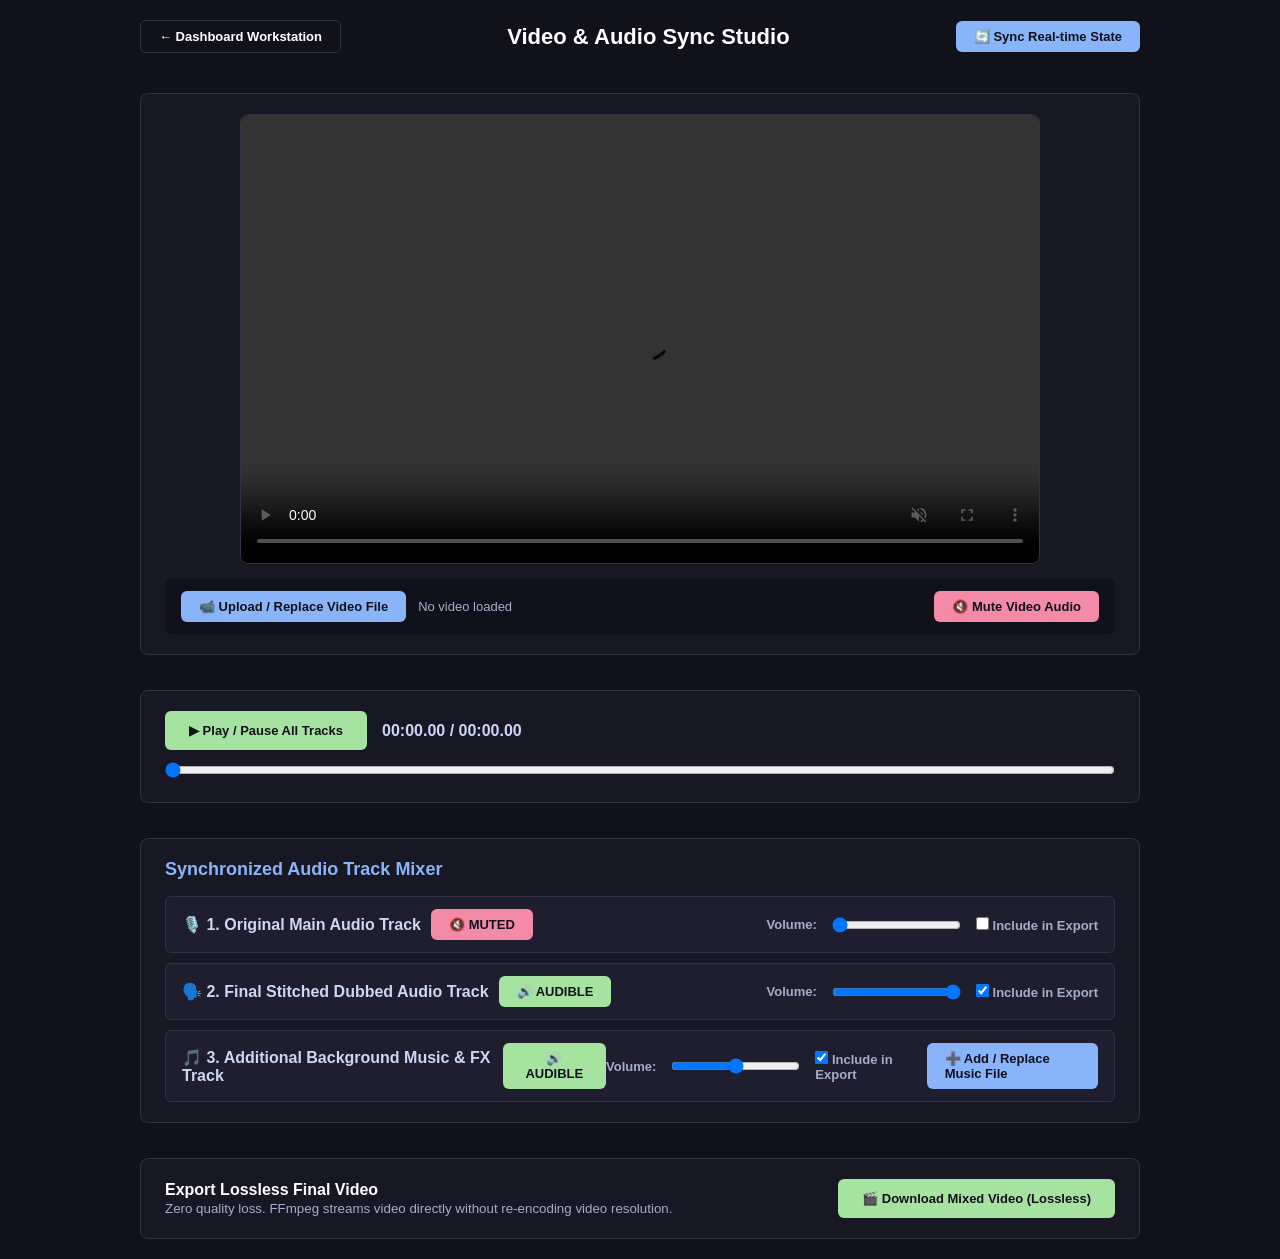
<file: frontend/studio.html>
<!DOCTYPE html>
<html lang="en">
<head>
    <meta charset="UTF-8">
    <meta name="viewport" content="width=device-width, initial-scale=1.0">
    <title>Video & Audio Sync Studio — ULTIMATE DUB STUDIO</title>
    <link rel="stylesheet" href="styles.css">
    <link rel="manifest" href="manifest.json">
    <meta name="theme-color" content="#11111b">
    <meta name="apple-mobile-web-app-capable" content="yes">
    <meta name="apple-mobile-web-app-status-bar-style" content="black-translucent">
    <meta name="apple-mobile-web-app-title" content="Dub Studio">
    <link rel="apple-touch-icon" href="icons/icon-192.png">
</head>
<body style="padding: 20px;">

    <div class="container" style="max-width: 1000px; margin: 0 auto;">

        <!-- Header Controls Bar -->
        <div style="display: flex; justify-content: space-between; align-items: center; margin-bottom: 20px;">
            <button type="button" class="btn btn-outline" onclick="window.location.href='index.html'">← Dashboard Workstation</button>
            <h1 id="studio-title" style="font-size: 22px; color: #fff;">Video & Audio Sync Studio</h1>
            <button type="button" class="btn btn-blue" onclick="syncStudioState()">🔄 Sync Real-time State</button>
        </div>

        <!-- Video Player Card (16:9 YouTube Frame Ratio) -->
        <div class="card" style="text-align: center;">
            <div style="width: 100%; max-width: 800px; margin: 0 auto; aspect-ratio: 16 / 9; background: #000000; border-radius: 8px; overflow: hidden; display: flex; align-items: center; justify-content: center; border: 1px solid var(--card-border);">
                <video id="video-preview" controls style="width: 100%; height: 100%; object-fit: contain;">
                    <source id="video-source" src="" type="video/mp4">
                    Your browser does not support HTML5 video playback.
                </video>
            </div>

            <!-- Video Upload & Dedicated Audio Mute Toolbar -->
            <div class="action-bar" style="justify-content: space-between; align-items: center; margin-top: 15px; padding: 12px 16px; background: #11111b; border-radius: 6px;">
                <div style="display: flex; gap: 12px; align-items: center;">
                    <label for="video-file-input" class="btn btn-blue" style="margin: 0; cursor: pointer;">
                        📹 Upload / Replace Video File
                    </label>
                    <input type="file" id="video-file-input" accept="video/mp4,video/x-matroska,video/quicktime,video/x-msvideo,video/webm,.mp4,.mkv,.mov,.avi,.webm,.m4v" style="display: none;" onchange="uploadStudioVideoFile(this)">
                    <span id="video-filename-label" style="font-size: 13px; color: var(--text-muted);">No video loaded</span>
                </div>

                <button type="button" id="btn-mute-video" class="btn btn-red" onclick="toggleVideoMute()">
                    🔇 Mute Video Audio
                </button>
            </div>
        </div>

        <!-- Master Playback Seekbar & Controls -->
        <div class="card" style="margin-top: 15px;">
            <div style="display: flex; gap: 15px; align-items: center;">
                <button type="button" class="btn btn-green" style="padding: 12px 24px;" onclick="playPauseAllTracks()">▶ Play / Pause All Tracks</button>
                <span id="time-sync-master" class="time-code" style="font-size: 16px; font-weight: 700;">00:00.00 / 00:00.00</span>
            </div>
            <input type="range" id="master-seek-bar" min="0" value="0" step="0.01" style="width: 100%; margin-top: 12px;" oninput="onSeekMaster(this.value)">
        </div>

        <!-- Synchronized Multi-Track Audio Mixer -->
        <div class="card" style="margin-top: 15px;">
            <h2>Synchronized Audio Track Mixer</h2>

            <!-- Track 1: Original Main Audio -->
            <div class="project-card" style="margin-bottom: 10px;">
                <div style="display: flex; gap: 10px; align-items: center;">
                    <strong>🎙️ 1. Original Main Audio Track</strong>
                    <button type="button" id="btn-track1-mute" class="btn btn-red btn-sm" onclick="toggleTrackMute('track1')">🔇 MUTED</button>
                </div>
                <div style="display: flex; gap: 15px; align-items: center;">
                    <label>Volume:</label>
                    <input type="range" id="track1-vol" min="0" max="1" step="0.05" value="0" oninput="setTrackVolume('track1', this.value)">
                    <label><input type="checkbox" id="track1-export"> Include in Export</label>
                </div>
            </div>

            <!-- Track 2: Final Dubbed Audio Track -->
            <div class="project-card" style="margin-bottom: 10px;">
                <div style="display: flex; gap: 10px; align-items: center;">
                    <strong>🗣️ 2. Final Stitched Dubbed Audio Track</strong>
                    <button type="button" id="btn-track2-mute" class="btn btn-green btn-sm" onclick="toggleTrackMute('track2')">🔊 AUDIBLE</button>
                </div>
                <div style="display: flex; gap: 15px; align-items: center;">
                    <label>Volume:</label>
                    <input type="range" id="track2-vol" min="0" max="1" step="0.05" value="1" oninput="setTrackVolume('track2', this.value)">
                    <label><input type="checkbox" id="track2-export" checked> Include in Export</label>
                </div>
            </div>

            <!-- Track 3: Background Music & FX Track -->
            <div class="project-card">
                <div style="display: flex; gap: 10px; align-items: center;">
                    <strong>🎵 3. Additional Background Music & FX Track</strong>
                    <button type="button" id="btn-track3-mute" class="btn btn-green btn-sm" onclick="toggleTrackMute('track3')">🔊 AUDIBLE</button>
                </div>
                <div style="display: flex; gap: 15px; align-items: center;">
                    <label>Volume:</label>
                    <input type="range" id="track3-vol" min="0" max="1" step="0.05" value="0.5" oninput="setTrackVolume('track3', this.value)">
                    <label><input type="checkbox" id="track3-export" checked> Include in Export</label>
                    <label for="bgm-file-input" class="btn btn-blue btn-sm" style="margin: 0; cursor: pointer;">➕ Add / Replace Music File</label>
                    <input type="file" id="bgm-file-input" accept="audio/*" style="display: none;" onchange="uploadBgmFile(this)">
                </div>
            </div>
        </div>

        <!-- Export Action Card -->
        <div class="card" style="margin-top: 15px; display: flex; justify-content: space-between; align-items: center;">
            <div>
                <h3 style="color: #fff; font-size: 16px;">Export Lossless Final Video</h3>
                <small style="color: var(--text-muted);">Zero quality loss. FFmpeg streams video directly without re-encoding video resolution.</small>
            </div>
            <button type="button" class="btn btn-green" style="padding: 12px 24px;" onclick="exportLosslessVideo()">🎬 Download Mixed Video (Lossless)</button>
        </div>

    </div>

    <script src="studio.js"></script>
</body>
</html>
</file>
<file: frontend/styles.css>
:root {
    --bg-dark: #11111b;
    --card-bg: #181825;
    --card-border: #313244;
    --text-main: #cdd6f4;
    --text-muted: #a6adc8;
    --btn-green: #a6e3a1;
    --btn-blue: #89b4fa;
    --btn-red: #f38ba8;
    --btn-dark: #1e1e2e;
}

* {
    box-sizing: border-box;
    margin: 0;
    padding: 0;
    font-family: -apple-system, BlinkMacSystemFont, "Segoe UI", Roboto, Helvetica, Arial, sans-serif;
}

/* Centered 80% Viewport Container */
body {
    background-color: var(--bg-dark);
    color: var(--text-main);
    padding: 40px 0;
    display: flex;
    flex-direction: column;
    align-items: center;
    justify-content: flex-start;
    min-height: 100vh;
    width: 100vw;
    overflow-x: hidden;
}

/* Header constrained to 80% width and centered */
.app-header {
    width: 80vw;
    max-width: 1280px;
    display: flex;
    justify-content: space-between;
    align-items: center;
    margin-bottom: 25px;
}

.app-header h1 {
    font-size: 24px;
    font-weight: 800;
    color: #ffffff;
    letter-spacing: -0.5px;
}

.header-actions {
    display: flex;
    gap: 10px;
}

/* Main Container constrained to 80% width and centered */
.container {
    width: 80vw;
    max-width: 1280px;
    display: flex;
    flex-direction: column;
    gap: 20px;
    margin: 0 auto;
}

/* Card Section */
.card {
    background-color: var(--card-bg);
    border: 1px solid var(--card-border);
    border-radius: 8px;
    padding: 20px 24px;
    width: 100%;
}

.card h2 {
    font-size: 18px;
    font-weight: 700;
    margin-bottom: 16px;
    color: #89b4fa;
}

/* Form Elements */
.form-grid {
    display: grid;
    grid-template-columns: 1fr 1fr;
    gap: 16px;
}

.form-group {
    display: flex;
    flex-direction: column;
    gap: 6px;
}

.form-group.full-width {
    grid-column: 1 / -1;
}

label {
    font-size: 13px;
    font-weight: 600;
    color: var(--text-muted);
}

input[type="text"], select, textarea {
    background-color: var(--btn-dark);
    border: 1px solid var(--card-border);
    color: #ffffff;
    padding: 10px 14px;
    border-radius: 6px;
    font-size: 14px;
    width: 100%;
}

textarea:disabled, select:disabled, input:disabled {
    opacity: 0.5;
    cursor: not-allowed;
}

/* Pipeline Progress Stepper Bar */
.stepper-box {
    margin-top: 18px;
    display: flex;
    flex-direction: column;
    gap: 8px;
}

.stepper-box label {
    font-size: 11px;
    letter-spacing: 0.5px;
    text-transform: uppercase;
    color: var(--text-muted);
}

.stepper-bar {
    display: flex;
    align-items: center;
    justify-content: space-between;
    gap: 8px;
    background-color: #11111b;
    border: 1px solid var(--card-border);
    padding: 12px 18px;
    border-radius: 8px;
}

.step-badge {
    background-color: var(--btn-dark);
    border: 1px solid var(--card-border);
    padding: 6px 14px;
    border-radius: 20px;
    font-size: 12px;
    font-weight: 600;
    color: var(--text-muted);
    display: flex;
    align-items: center;
    gap: 6px;
}

.step-badge .num {
    background-color: #313244;
    width: 18px;
    height: 18px;
    border-radius: 50%;
    display: inline-flex;
    justify-content: center;
    align-items: center;
    font-size: 10px;
    color: #ffffff;
}

.step-arrow {
    color: var(--card-border);
    font-size: 12px;
}

.step-badge.active {
    border-color: var(--btn-green);
    color: var(--btn-green);
    box-shadow: 0 0 10px rgba(166, 227, 161, 0.2);
}

.step-badge.completed {
    background-color: rgba(166, 227, 161, 0.1);
    border-color: var(--btn-green);
    color: var(--btn-green);
}

/* Action Buttons */
.action-bar {
    display: flex;
    gap: 10px;
    margin-top: 16px;
}

.btn {
    padding: 8px 18px;
    border-radius: 6px;
    border: none;
    font-weight: 600;
    font-size: 13px;
    cursor: pointer;
    transition: opacity 0.2s ease;
}

.btn-green { background-color: var(--btn-green); color: #11111b; }
.btn-blue { background-color: var(--btn-blue); color: #11111b; }
.btn-red { background-color: var(--btn-red); color: #11111b; }
.btn-outline { background-color: transparent; border: 1px solid var(--card-border); color: #ffffff; }
.btn-full { width: 100%; }

.btn:hover { opacity: 0.88; }
.btn:disabled { opacity: 0.4; cursor: not-allowed; }

/* Log Box */
.log-box {
    background-color: #0b0b12;
    border: 1px solid var(--card-border);
    border-radius: 6px;
    padding: 14px;
    height: 180px;
    overflow-y: auto;
    font-family: monospace;
    font-size: 13px;
    color: var(--btn-green);
    line-height: 1.6;
}

/* Waveforms Grid */
.waveform-grid {
    display: grid;
    grid-template-columns: 1fr 1fr;
    gap: 16px;
}

.audio-card {
    background-color: var(--btn-dark);
    border: 1px solid var(--card-border);
    border-radius: 6px;
    padding: 12px;
}

.audio-card-header {
    display: flex;
    justify-content: space-between;
    font-size: 12px;
    margin-bottom: 8px;
    color: var(--text-muted);
}

/* History Modal Overlay */
.modal {
    display: none;
    position: fixed;
    top: 0;
    left: 0;
    width: 100vw;
    height: 100vh;
    background-color: rgba(0, 0, 0, 0.75);
    backdrop-filter: blur(4px);
    z-index: 9999;
}

.modal-content {
    position: absolute;
    top: 50%;
    left: 50%;
    transform: translate(-50%, -50%);
    background-color: var(--card-bg);
    border: 1px solid var(--card-border);
    border-radius: 10px;
    width: 90%;
    max-width: 600px;
    padding: 20px 24px;
}

.modal-header {
    display: flex;
    justify-content: space-between;
    align-items: center;
    margin-bottom: 16px;
}

.modal-header h3 {
    color: #ffffff;
    font-size: 18px;
}

.close-btn {
    background: none;
    border: none;
    color: var(--text-muted);
    font-size: 24px;
    cursor: pointer;
}

.project-grid {
    display: flex;
    flex-direction: column;
    gap: 10px;
    max-height: 360px;
    overflow-y: auto;
}

.project-card {
    background-color: var(--btn-dark);
    border: 1px solid var(--card-border);
    padding: 12px 16px;
    border-radius: 6px;
    display: flex;
    justify-content: space-between;
    align-items: center;
}
</file>
